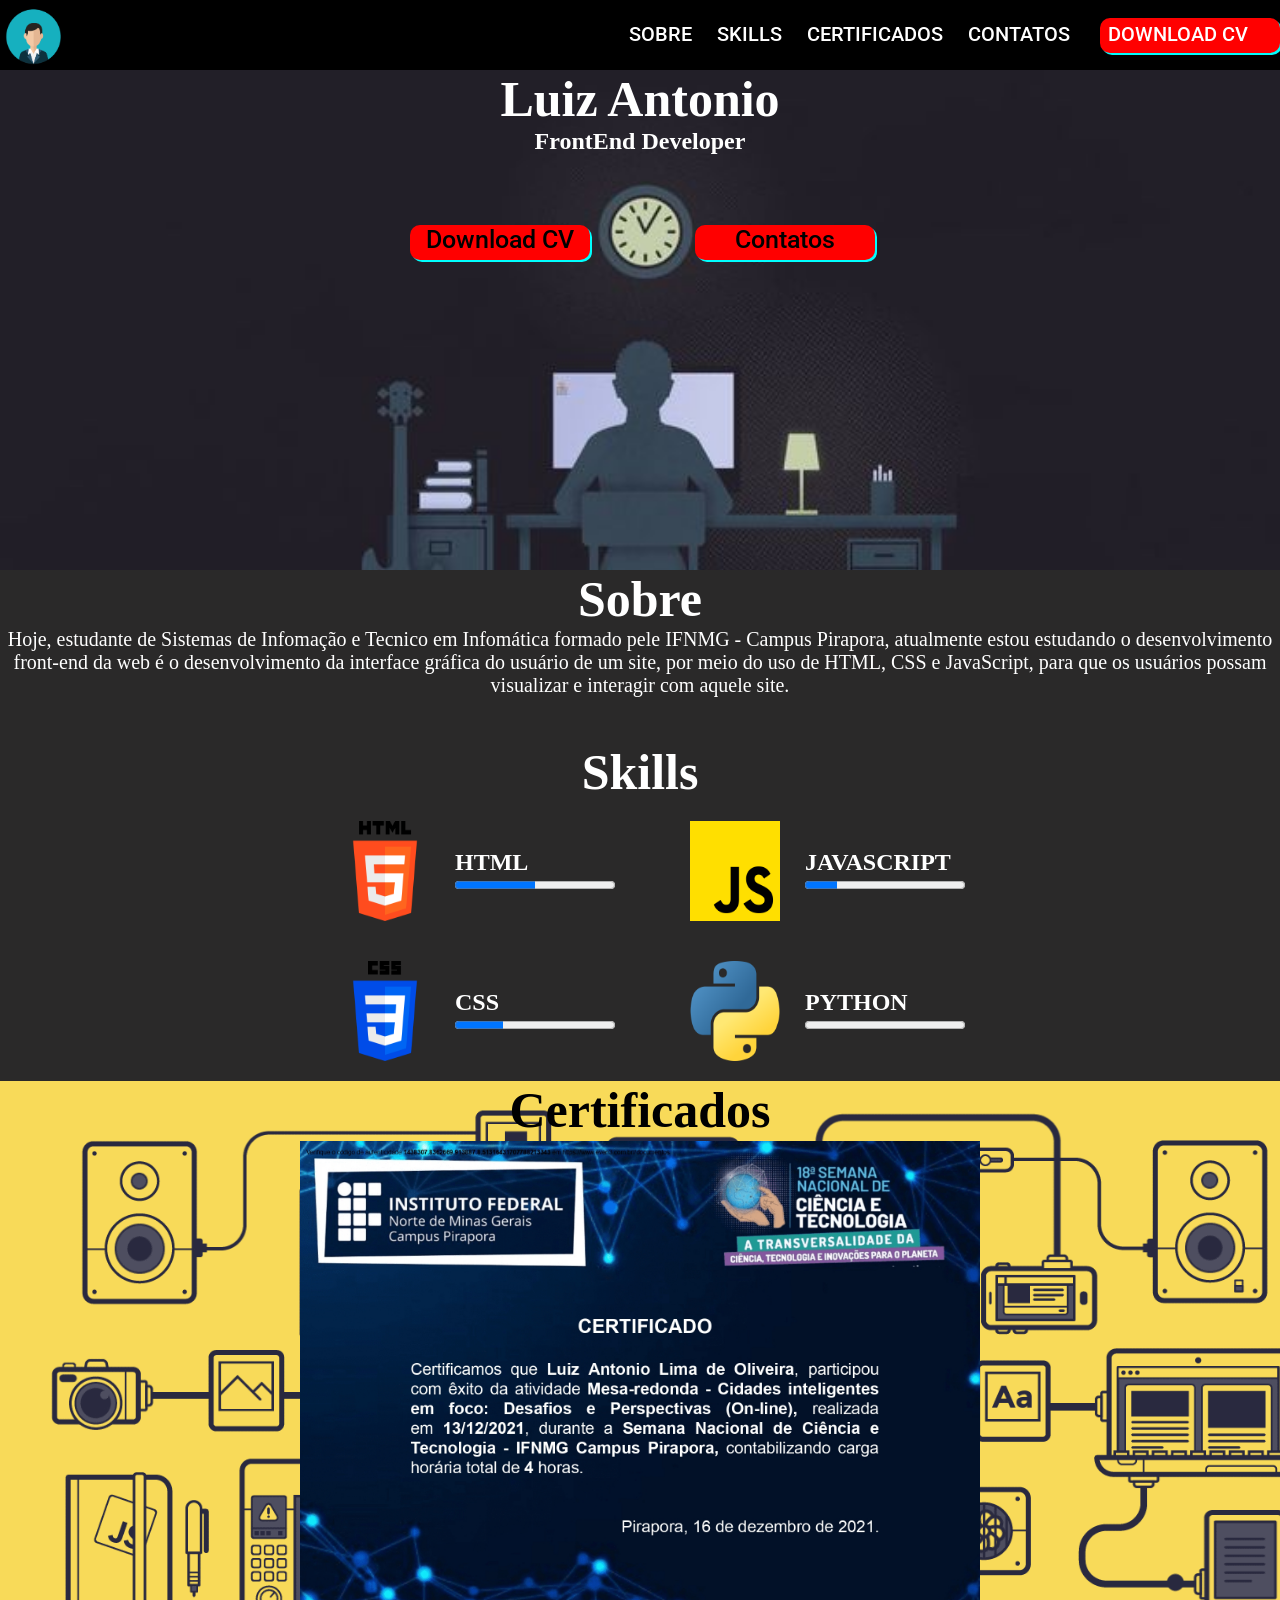
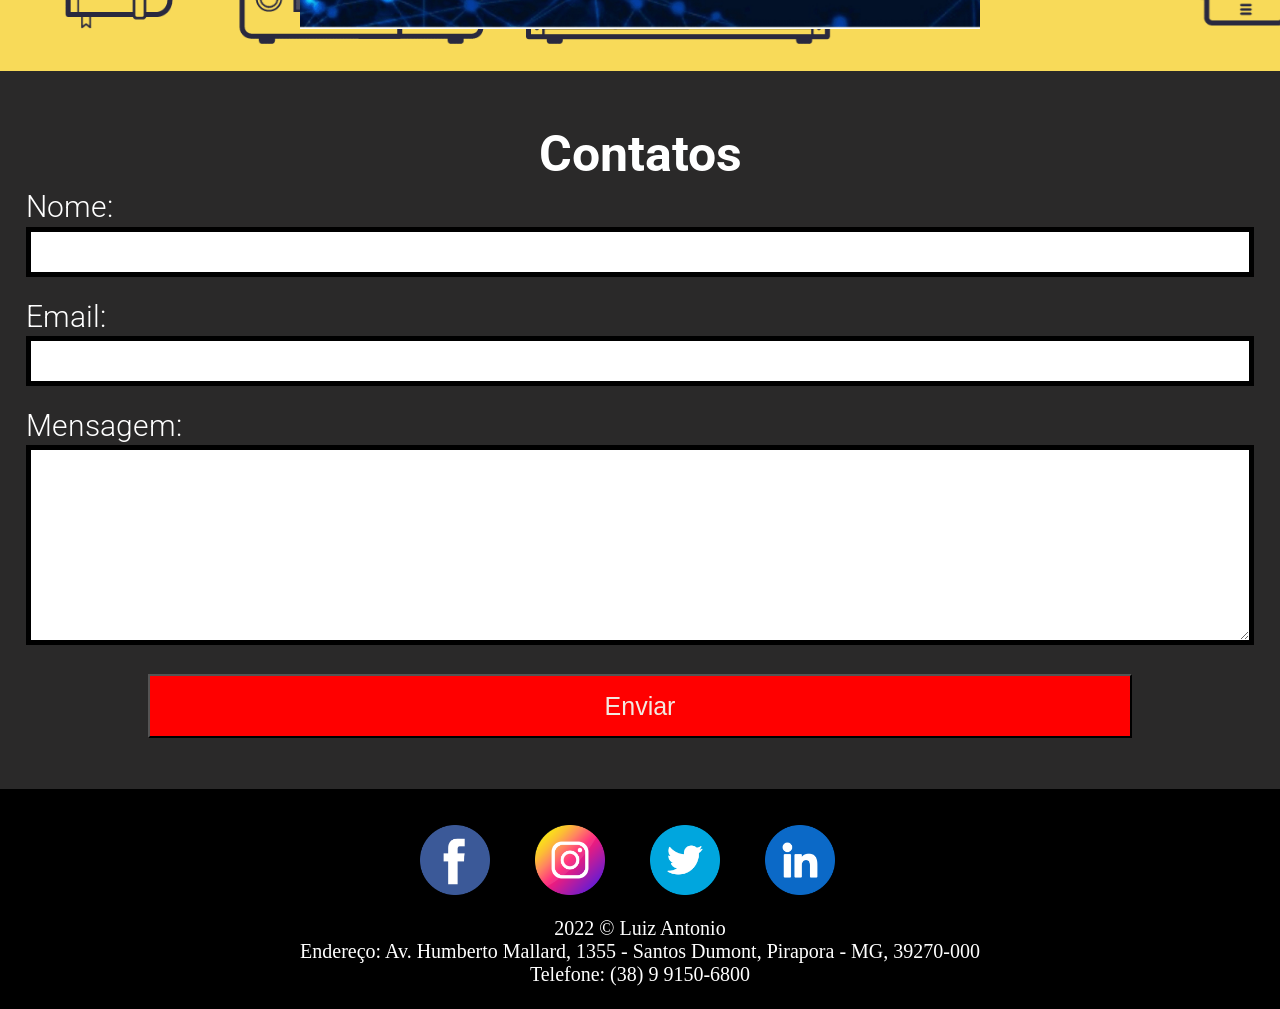
<file: index.html>
<!DOCTYPE html>
<html lang="PT-BR">
<head>
    <meta charset="UTF-8">
    <link rel="preconnect" href="https://fonts.googleapis.com">
<link rel="preconnect" href="https://fonts.gstatic.com" crossorigin>
<link href="https://fonts.googleapis.com/css2?family=Roboto&display=swap" rel="stylesheet">
    <link rel="stylesheet" href="style.css">
    <title>Portfolio</title>
</head>
<body>
    <main>
        <header>
            <img src="perfil.png" alt="logo" class="perfil">
            <nav>
                <ul>
                    <li><a href="#sobre">SOBRE</a></li>
                    <li><a href="#skills">SKILLS</a></li>
                    <li><a href="#certificados">CERTIFICADOS</a></li>
                    <li><a href="#contatos">CONTATOS</a></li>
                    <li>
                        <div class="botao">
                           <a href="" download="CV">DOWNLOAD CV</a>
                        </div>
                    </li>
                </ul>
            </nav>
        </header>
        <section class="" id="home">
            <div class="index1">
                <div class="name">
                    <h1>Luiz Antonio</h1>
                    <h2>FrontEnd Developer</h2>
                </div>
                <div class="home">
                    <div class="botao">
                        <p>Download CV</p>
                    </div>
                    <div class="botao">
                        <p>Contatos</p>
                    </div>
                </div>
            </div>
        </section>
        <section class="" id="sobre">
            <h1>Sobre</h1>
            <p>Hoje, estudante de Sistemas de Infomação e Tecnico em Infomática formado pele IFNMG - Campus Pirapora, atualmente estou estudando o desenvolvimento front-end da web é o desenvolvimento da interface gráfica do usuário de um site, por meio do uso de HTML, CSS e JavaScript, para que os usuários possam visualizar e interagir com aquele site.</p>
            <br><br>
        </section>
        <section class="" id="skills">
            <h1>Skills</h1>
            <div class="row">
                <div class="skill">
                    <img src="Imagens/html-5.png" alt="icone_html" class="small_img">
                    <div>
                        <h2>HTML</h2>
                        <progress class="barra_exp" value="50" max="100">70 %</progress>
                    </div>
                </div>
                <div class="skill">
                    <img src="Imagens/js.png" alt="icone_javascript" class="small_img">
                    <div>
                        <h2>JAVASCRIPT</h2>
                        <progress class="barra_exp" value="20" max="100">70 %</progress>
                    </div>
                </div>
            </div>
            <div class="row">
                <div class="skill">
                    <img src="Imagens/css-3.png" alt="icone_css" class="small_img">
                    <div>
                        <h2>CSS</h2>
                        <progress class="barra_exp" value="30" max="100">70 %</progress>
                    </div>
                </div>
                <div class="skill">
                    <img src="Imagens/py.png" alt="icone_py" class="small_img">
                    <div>
                        <h2>PYTHON</h2>
                        <progress class="barra_exp" value="5s0" max="100">70 %</progress>
                    </div>
                </div>
            </div>
        </section>
        <section class="certificados" id="certificados">
            <div class="carrossel">
                <h1>Certificados</h1>
                <div class="container" id="img">
                    <div class="car_cert">
                        <img src="Imagens/car_1.jpg" alt="cert_1" class="img_car_cert">
                    </div>
                    <div class="car_cert first">
                        <img src="Imagens/car_2.jpg" alt="cert_2" class="img_car_cert">
                    </div>
                    <div class="car_cert">
                        <img src="Imagens/car_3.jpg" alt="cert_3" class="img_car_cert">
                    </div>
                    <div class="car_cert">
                        <img src="Imagens/car_4.jpg" alt="cert_4" class="img_car_cert">
                    </div>
                    <div class="car_cert">
                        <img src="Imagens/car_5.jpg" alt="cert_5" class="img_car_cert">
                    </div>
                </div>
            </div>
        </section>
        <section class="" id="projetos">

        </section>
        <section class="contat" id="contatos">
            <h1>Contatos</h1>
            <form action="Enviar um email"></form>
            <div class="ahfbsha">
                <label for="name">Nome:</label>
                <input type="text" name="nome" class="inp" id="name">
            </div>
            <div>
                <label for="email">Email:</label>
                <input type="text" name="email" class="inp" id="email">
            </div>
            <div class>
                <label for="name">Mensagem:</label>
                <textarea name="message" class="inp -msg" id="message" cols="30" rows="10"></textarea>
            </div>

                <input class="btn_f -submit" type="submit" value="Enviar">
        </section>
        <footer>
            <br><br>
        <div class="social">
            <a href="https://www.facebook.com/"><img src="Imagens/facebook.png" class="perfil"></a>
            <a href="https://www.instagram.com/"><img src="Imagens/instagram.png" class="perfil"></a>
            <a href="https://twitter.com"> <img src="Imagens/twitter.png" class="perfil"></a>
            <a href="https://twitter.com"> <img src="Imagens/linkedin.png" class="perfil"></a>
        </div>
        <br>
        <div class="text">
            <p> 2022 &copy; Luiz Antonio</p>
            <p>Endereço: Av. Humberto Mallard, 1355 - Santos Dumont, Pirapora - MG, 39270-000</p>
            <p>Telefone: (38) 9 9150-6800</p>
        </div>
        <br>
    </footer>
    </main>
    <script src="carrossel.js"></script>
</body>
</html>
</file>
<file: style.css>
*
{
    padding: 0;
    margin: 0;
    box-sizing: border-box;
}

ul
{
    list-style: none;
    font-family: "roboto";
    font-size: 25px;
    font-weight: 500;
    display: flex;
}

a
{
    text-decoration: none;
    margin-right: 25px;
    color: black;
}

h1{
    text-align: center;
    font-size: 50PX;
    color: white;
}
button
{
    cursor: pointer;
    height: 30px;
    width: 100px;
}

header
{
    display: flex;
    align-items: center;
    margin: auto;
    justify-content: space-between;
    background-color: black;
}
header a{
    font-family: "roboto";
    font-size: 20px;
    color: white;
}

.botao
{
    background-color: red;
    list-style: none;
    font-family: "roboto";
    font-size: 25px;
    font-weight: 500;
    box-shadow: 2px 2px 0px cyan;
    margin-left: 5px;
    height: 35px;
    border-radius: 10px;
    width: 180px;
    text-align: center;
    cursor: pointer;
}

#sobre
{
    background-color: rgb(42, 41, 41);
    color: white;
    font-size: 20px;
    text-align: center;
}

.name
{
    text-align: center;
    color: white;
}

#skills
{
    background-color: rgb(42, 41, 41);
}
.row
{
    display: flex;
    justify-content: center;
    flex-wrap: wrap;
    gap: 50px;
}

.skill
{
    display: flex;
    align-items: center;
    color: white;
}

.skill img
{
    width: 80%;
    height: 80%;
    max-width: 90px;
    max-height: 100px;
    margin: 25px;;
}

.small_img
{
    height: 100%;
    width: 100%;
}

.perfil
{
    height: 70px;
}

#home
{
    height: 500px;
    background-image: url(Imagens/img1.jpg);
    background-repeat: no-repeat;
    background-size: cover;
    position: relative;
}

.home
{
    display: flex;
    gap: 100px;
    margin: 70px;
    justify-content: center;
}

.certificados
{
    background-image: url(Imagens/git.gif);
    background-repeat: no-repeat;
    background-size: cover;
    display: flex;
    flex-direction: center;
    justify-content: center;
}

.certificados h1
{
    color: black;
}

.carrossel
{
    width: 80%;
    max-width: 680px;
    overflow: hidden;
}

.container
{
    width: 700%;
    display: flex;
    transition: 1s ease-out;
    margin-bottom: 40px;
}

.car_cert
{
    height: 492px;
    width: 690px;
}

.img_car_cert
{
    height: 100%;
    width: 100%;
    object-fit: contain;
}

.contat
{
    background-color: rgb(42, 41, 41);
    font-weight: 300;
    font-size: 30px;
    line-height: 1.3;
    font-family: "roboto";
    color: white;
    padding: 4% 2%
}
.inp{
    box-sizing: border-box;
    width: 100%;
    height: 50px;
    padding-left: 5px;
    padding-right: 5px;
    margin-bottom: 20px;
    border: 5px solid black;
}

.inp.-msg
{
    height: 200px;
}

.btn_f.-submit
{
    align-items: center;
    width: 80%;
    margin: auto;
    display: block;
}

.btn_f
{
    display: inline-block;
    font-size: 25px;
    background-color: red;
    line-height: 60px;
    padding-left: 20px;
    padding-right: 20px;
    transition: transform 100ms linear;
    text-decoration: none;
    color: #F2E9E1;
    cursor: pointer;

}

footer
{
    background-color: black;
}
.social
{
    display: flex;
    flex-direction: center;
    justify-content: center;
    gap: 20px;
}

.text
{
    font-size: 20px;
    color: white;
    background-color: black;
    display: inline;
    text-align: center;
    justify-content: center;
}
</file>
